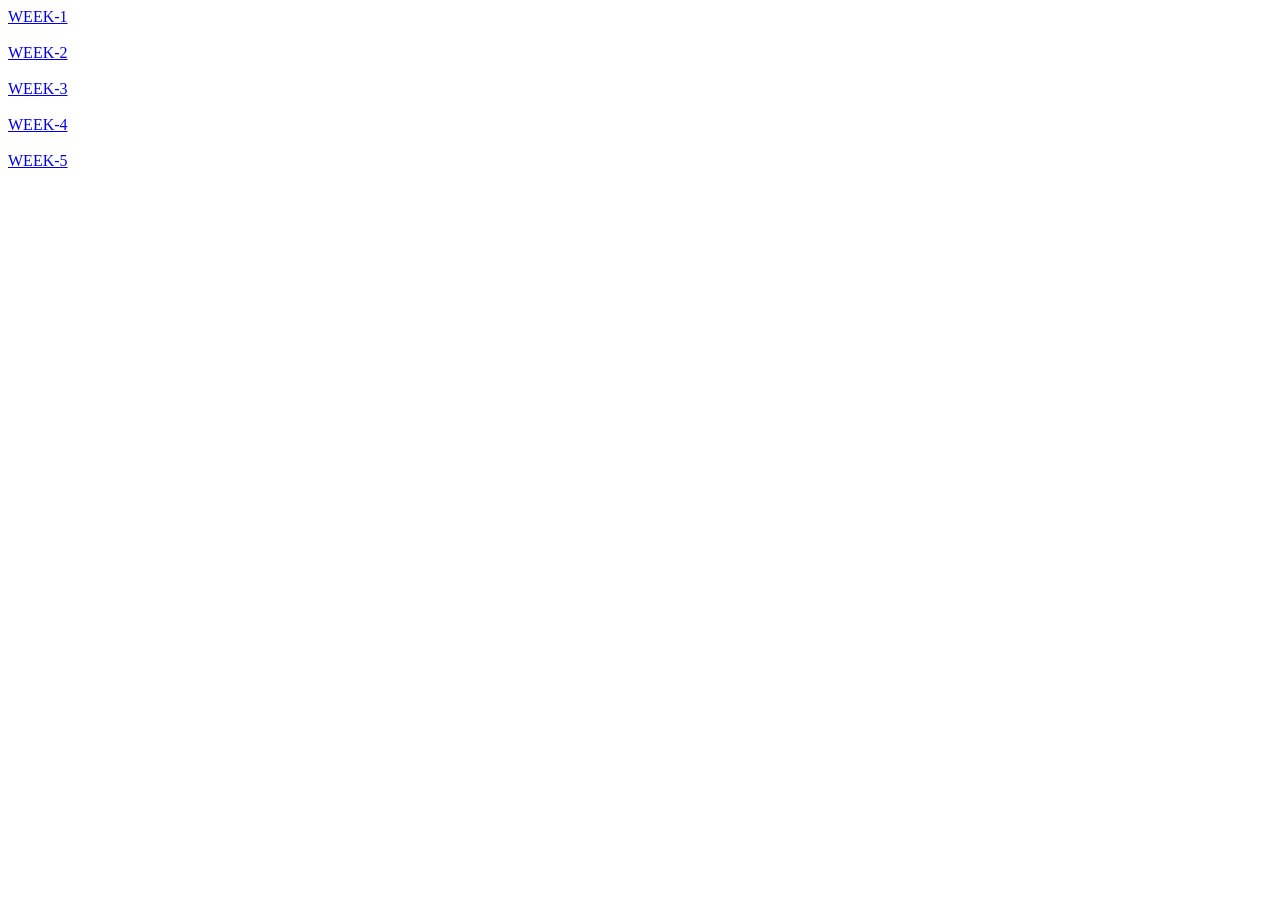
<file: index.html>
<!DOCTYPE html>
<html lang="en">
<head>
    <meta charset="UTF-8">
    <meta name="viewport" content="width=device-width, initial-scale=1.0">
    <title>FULL STACK LAB</title>
</head>
<body>
    <a href="https://keerthanasalapu.github.io/FS_LAB/fs_lab_01/">WEEK-1</a><br><br>
    <a href="https://keerthanasalapu.github.io/FS_LAB/fs_lab_02/">WEEK-2</a><br><br>
    <a href="https://keerthanasalapu.github.io/FS_LAB/fs_lab_03/">WEEK-3</a><br><br>
    <a href="https://keerthanasalapu.github.io/FS_LAB/fs_lab_04/">WEEK-4</a><br><br>
    <a href="https://keerthanasalapu.github.io/FS_LAB/fs_lab_05/">WEEK-5</a><br><br>
</body>
</html>
</file>
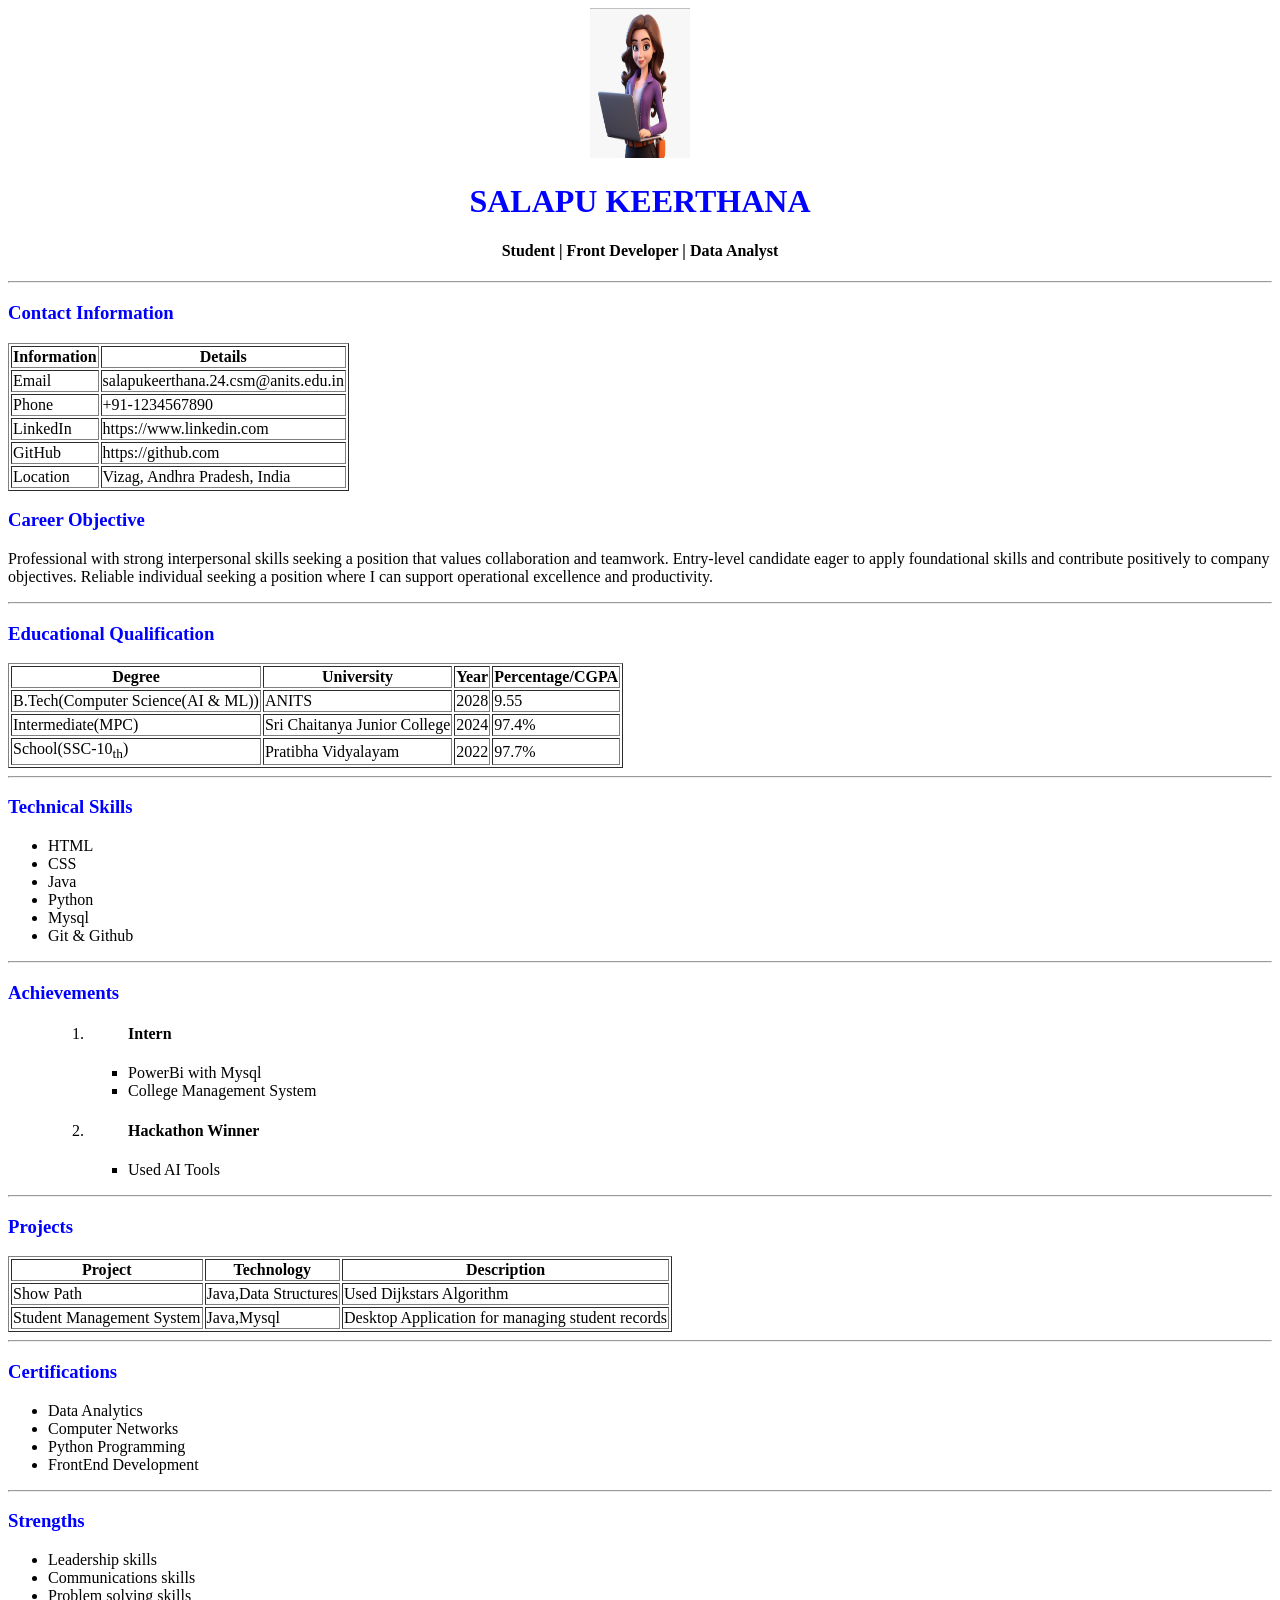
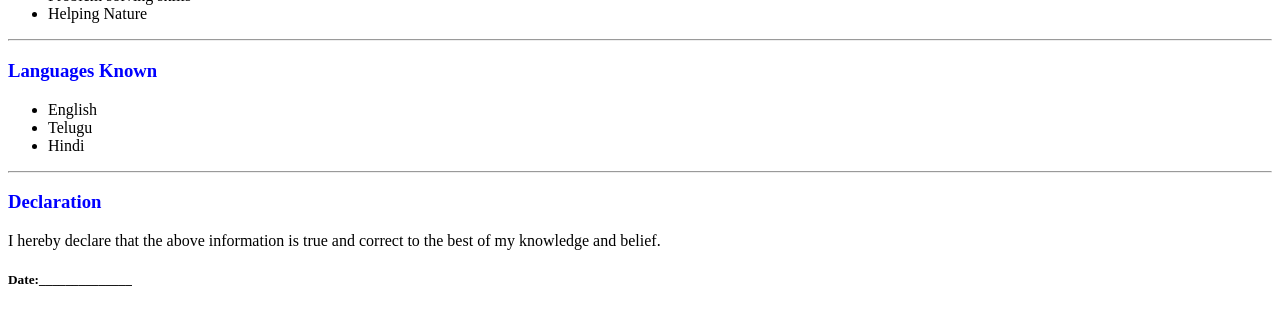
<file: fs_lab_01/index.html>
<!DOCTYPE html>
<html lang="en">
<head>
    <meta charset="UTF-8">
    <meta name="viewport" content="width=device-width, initial-scale=1.0">
    <title>My Resume</title>
</head>
<body>
    <div style="text-align: center;">
    <img src="img.png" height="150" width="100" alt="Profile Photo">
</div>
    <div align="center">

         <h1><font color="blue">SALAPU KEERTHANA</font></h1>
    </div>
    <div align="center">
        <h4> Student | Front Developer | Data Analyst</h4>
        <hr>
    </div>

    <div> 
     
          <h3><font color="blue">Contact Information</font></h3>
    </div>
    <div>
        <table border="1" >
            <thead> 
                <tr>
                    <th>Information</th>
                    <th>Details</th> 
                </tr>

            </thead>
            <tr>
                <td>Email</td>
                <td>salapukeerthana.24.csm@anits.edu.in </td>
            </tr>
            <tr>
                <td>Phone</td>
                <td> +91-1234567890</td>
            </tr>
            <tr>
                <td>LinkedIn</td>
                <td> https://www.linkedin.com </td>
            </tr>
            <tr>
                <td>GitHub</td>
                <td>https://github.com</td>
            </tr>
            <tr>
                <td>Location</td>
                <td>Vizag, Andhra Pradesh, India </td>
            </tr>
             
        </table>
    </div>

    <div> 
        <h3><font color="blue">Career Objective</font></h3>

        <p>
            Professional with strong interpersonal skills seeking a position that values collaboration and teamwork. Entry-level candidate eager to apply foundational skills and contribute positively to company objectives. Reliable individual seeking a position where I can support operational excellence and productivity.
        </p>
        <hr>
    </div>
    <div>
       <h3><font color="blue">Educational Qualification</font></h3>
    </div>
    <div>
        <table border=""1
            <thead>
                <tr>
                    <th>Degree</th>
                    <th>University</th>
                    <th>Year</th>
                    <th>Percentage/CGPA</th>
                </tr>
            </thead>
            <tr>
                <td>B.Tech(Computer Science(AI & ML))</td>
                <td>ANITS</td>
                <td>2028</td>
                <td>9.55</td>
            </tr>     
            <tr>
                <td>Intermediate(MPC)</td>
                <td>Sri Chaitanya Junior College</td>
                <td>2024</td>
                <td>97.4%</td>
            </tr>     
            <tr>
                <td>School(SSC-10<sub>th</sub>)</td>
                <td>Pratibha Vidyalayam</td>
                <td>2022</td>
                <td>97.7%</td>
            </tr>  
          
        </table>
        <hr>
    </div>
    <div>
        <h3><font color="blue">Technical Skills</font></h3>
        <ul>
            <li>HTML</li>
            <li>CSS</li>
            <li>Java</li>
            <li>Python</li>
            <li>Mysql</li>
            <li>Git & Github</li>
           
        </ul>
    </div>
    <hr>
    <div>
        <h3><font color="blue">Achievements</font>  </h3>
        <ul>
            <ol>
                <li><ul> <h4>Intern</h4>
                    <li>PowerBi with Mysql</li>
                    <li>College Management System</li>
                </ul></li>
                <li><ul> <h4>Hackathon Winner</h4>
                    <li>Used AI Tools</li>
                     
                </ul></li>
            </ol>
        </ul>
    </div>

    <hr>
    <div>
        <h3><font color="blue">Projects</font></h3>
        <table border="1">
            <thead> <tr>
                <th>Project</th>
                <th>Technology</th>
                <th>Description</th>
            </tr>
            </thead>
            <tr>
                <td>Show Path</td>
                <td>Java,Data Structures</td>
                <td>Used Dijkstars Algorithm</td>
            </tr>
             <tr>
               <td>Student Management System</td>
                <td>Java,Mysql</td>
                <td>Desktop Application for managing student records</td>
            </tr>
        </table>
    </div>
    <hr>
    <div>
         <h3><font color="blue">Certifications</font></h3>
         <ul>
            <li>Data Analytics</li>
            <li>Computer Networks</li>
            <li>Python Programming</li>
            <li>FrontEnd Development</li>
         </ul>
    </div>
<hr>
    <div>
         <h3><font color="blue">Strengths</font></h3>
         <ul>
            <li>Leadership skills</li>
            <li>Communications skills</li>
            <li>Problem solving skills</li>
            <li>Helping Nature</li>
         </ul>
    </div>
    <hr>
    <div>
         <h3><font color="blue">Languages Known</font></h3>
         <ul>
            <li>English</li>
            <li>Telugu</li>
            <li>Hindi</li> 
         </ul>
    </div>
    <hr>
    <div>

        <h3><font color="blue">Declaration</font></h3>
        
        <p>
            I hereby declare that the above information is true and correct to the best of my knowledge and belief.
        </p>
    </div>
    <div>

        <h5> Date:______________</h5>
    </div>

</body>
</html>
</file>
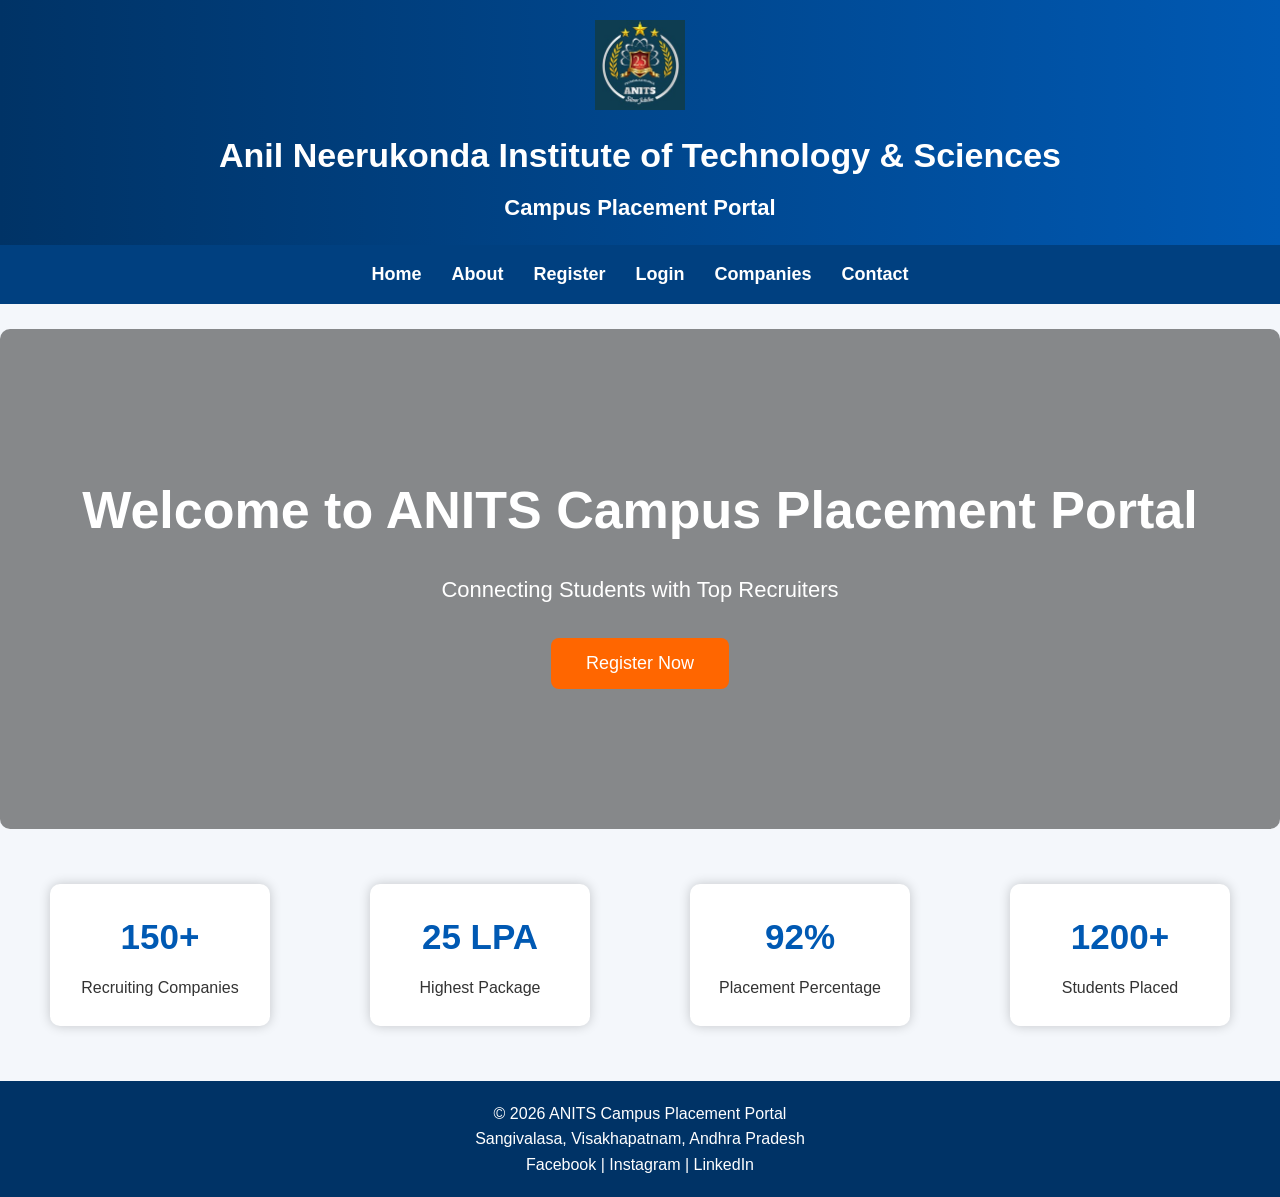
<file: fs_lab_02/index.html>
<!DOCTYPE html>
<html lang="en">

<head>
    <meta charset="UTF-8">
    <meta name="viewport" content="width=device-width, initial-scale=1.0">
    <title>ANITS Campus Placement Portal</title>
    <link rel="stylesheet" href="css/style.css">
</head>

<body>

    <!-- Header -->

    <header>

        <img src="images/anitslogo.jpg" alt="ANITS Logo" width="100">

        <h1>Anil Neerukonda Institute of Technology & Sciences</h1>

        <h2>Campus Placement Portal</h2>

    </header>

    <!-- Navigation -->

    <nav>

        <ul>

            <li><a href="index.html">Home</a></li>

            <li><a href="about.html">About</a></li>

            <li><a href="register.html">Register</a></li>

            <li><a href="login.html">Login</a></li>

            <li><a href="companies.html">Companies</a></li>

            <li><a href="contact.html">Contact</a></li>

        </ul>

    </nav>

    <!-- Hero Section -->

    <section class="hero">

    <video autoplay muted loop playsinline class="hero-video">

        <source src="video/campus.mp4" type="video/mp4">

        Your browser does not support the video tag.

    </video>

    <div class="hero-content">

        <h1>Welcome to ANITS Campus Placement Portal</h1>

        <p>
            Connecting Students with Top Recruiters
        </p>

        <a href="register.html">

            <button>Register Now</button>

        </a>

    </div>

</section>

        <!-- Placement Highlights -->

        <section class="highlights">

            <article>

                <h2>150+</h2>

                <p>Recruiting Companies</p>

            </article>

            <article>

                <h2>25 LPA</h2>

                <p>Highest Package</p>

            </article>

            <article>

                <h2>92%</h2>

                <p>Placement Percentage</p>

            </article>

            <article>

                <h2>1200+</h2>

                <p>Students Placed</p>

            </article>

        </section>

    </main>

    <!-- Footer -->

    <footer>

        <p>© 2026 ANITS Campus Placement Portal</p>

        <p>Sangivalasa, Visakhapatnam, Andhra Pradesh</p>

        <p>

            <a href="#">Facebook</a> |
            <a href="#">Instagram</a> |
            <a href="#">LinkedIn</a>

        </p>

    </footer>

</body>

</html>
</file>
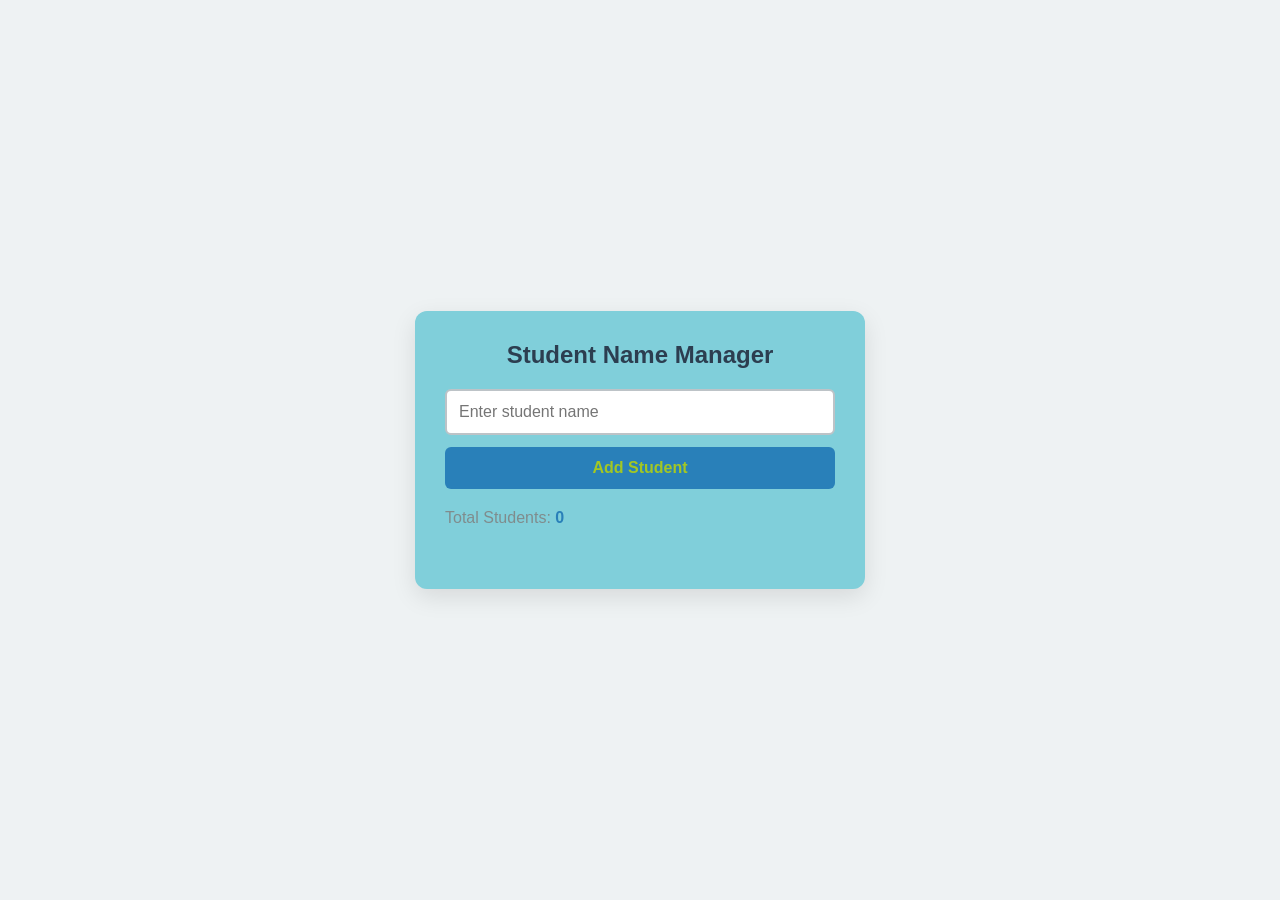
<file: fs_lab_03/index.html>
<!DOCTYPE html>
<html>
<head>
<meta charset="UTF-8">
<title>Student Name Manager</title>
<link rel="stylesheet" href="style.css">
</head>
<body>
<div class="container">
<h1>Student Name Manager</h1>

<input type="text" id="studentName" placeholder="Enter student name">
<button onclick="addStudent()">Add Student</button>

<h3>Total Students: <span id="count">0</span></h3>

<ul id="studentList"></ul>
</div>

<script src="script.js"></script>
</body>
</html>
</file>
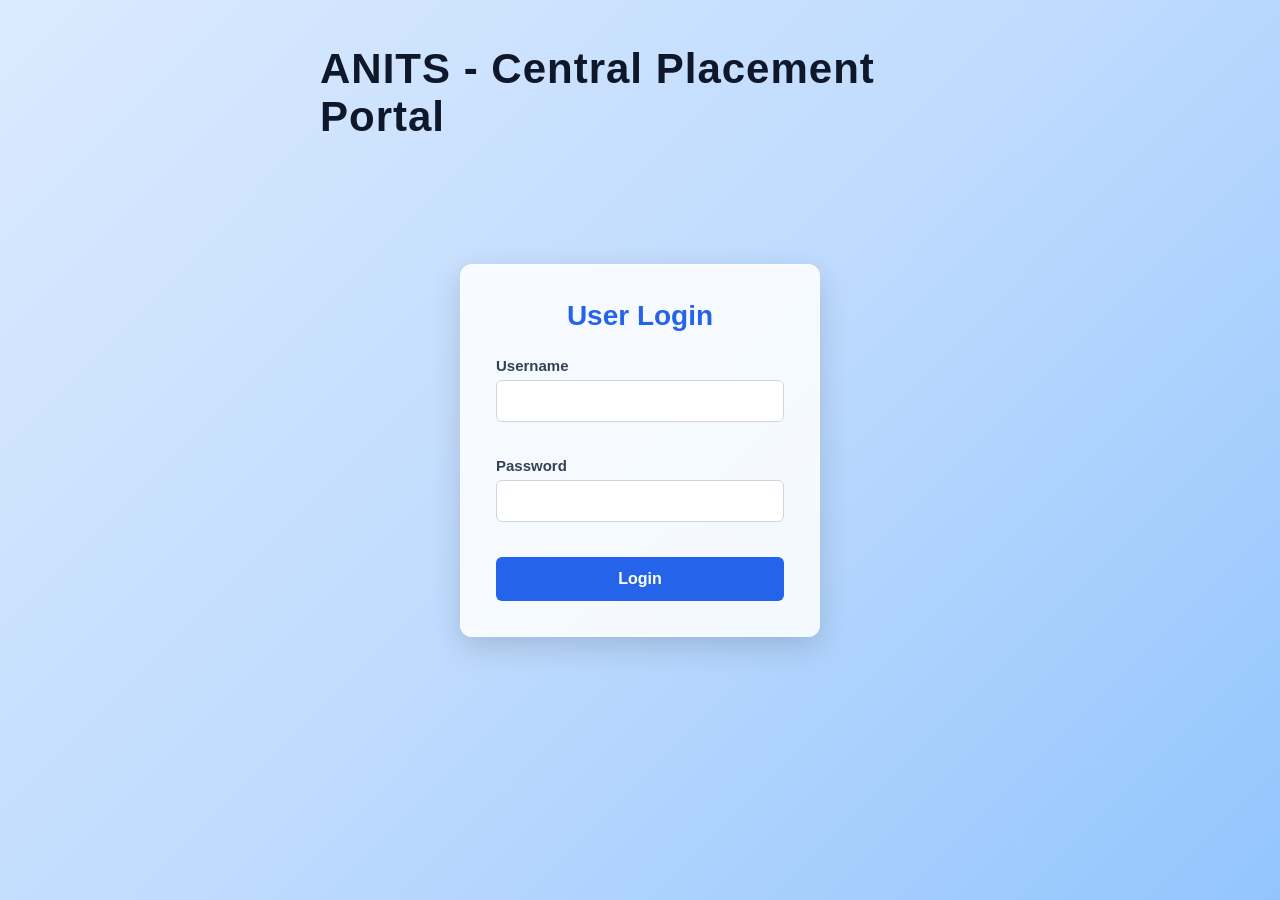
<file: fs_lab_04/index.html>
<!DOCTYPE html>
<html lang="en">
<head>
    <meta charset="UTF-8">
    <meta name="viewport" content="width=device-width, initial-scale=1.0">
    <title>Document</title>
    <link rel="stylesheet" href="style.css" class="css">
 </head>
<body>
    <!-- <h1>ANITS - Central Placement Portal</h1>

<div class="loginbox">
    <h2>User Login</h2>

    Username <br>
    <input type="text" id="username"><br><br>

    Password <br>
    <input type="password" id="password"><br><br>

    <button onclick="LoginValidate()">Login</button> -->


    <body>

<h1>ANITS - Central Placement Portal</h1>

<div class="loginbox">
    <h2>User Login</h2>

    Username <br>
    <input type="text" id="username"><br><br>

    Password <br>
    <input type="password" id="password"><br><br>

    <button onclick="LoginValidate()">Login</button>
</div>

<script src="script.js"></script>

</body>
</div>

<script src="script.js"></script>
</body>
</html>
</file>
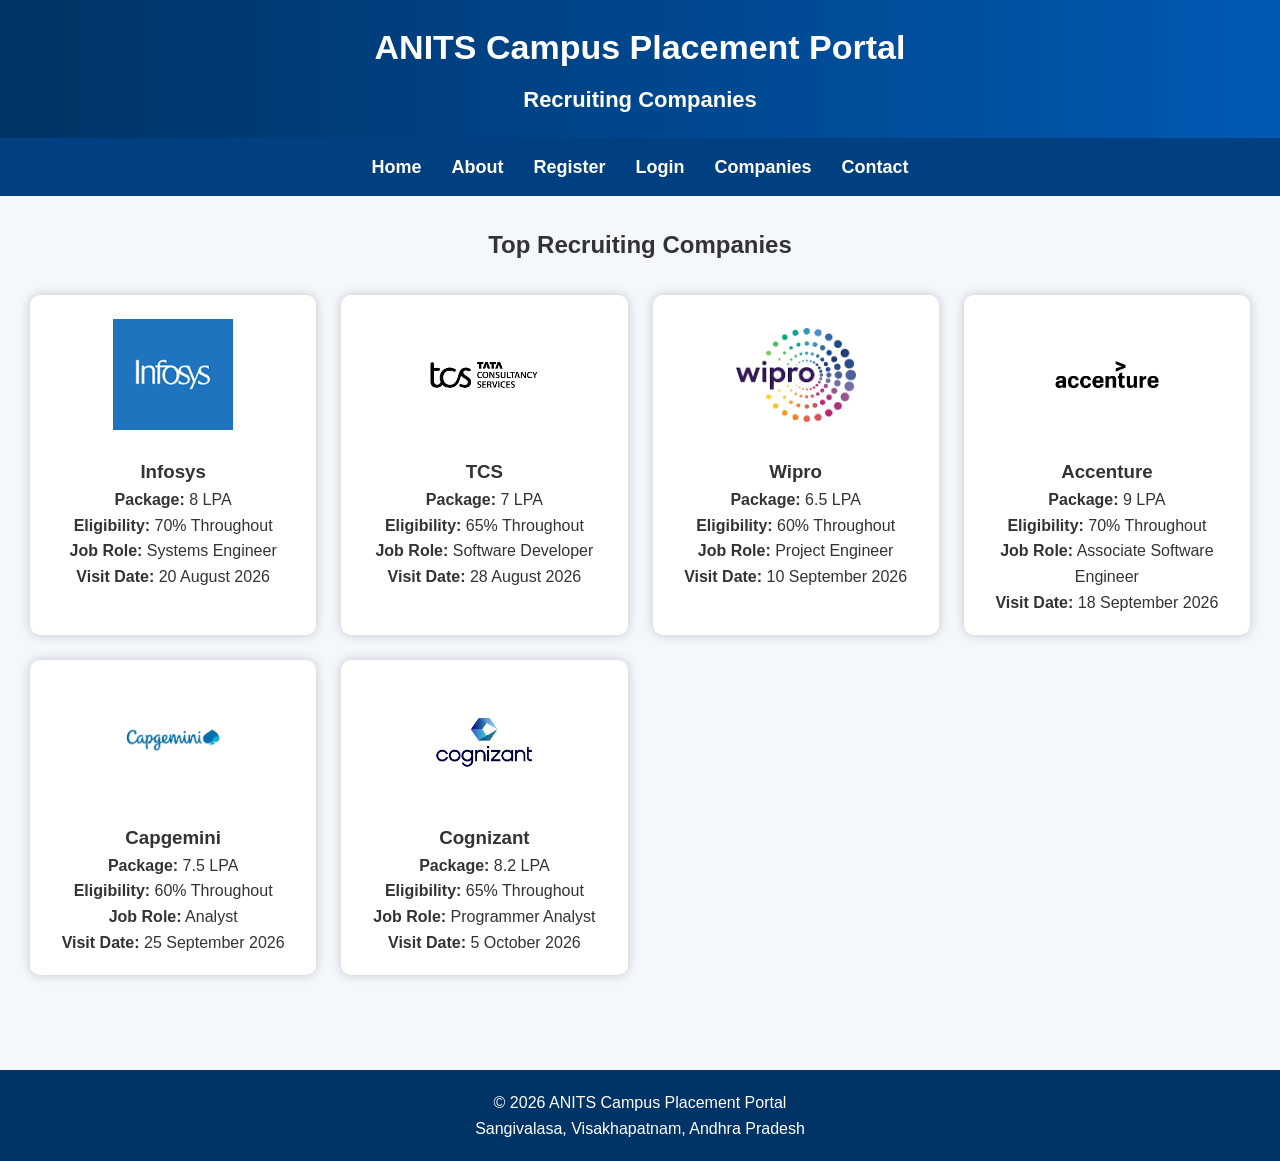
<file: fs_lab_02/companies.html>
<!DOCTYPE html>
<html lang="en">

<head>
    <meta charset="UTF-8">
    <meta name="viewport" content="width=device-width, initial-scale=1.0">
    <title>Recruiting Companies</title>
    <link rel="stylesheet" href="css/style.css">
</head>

<body>

    <!-- Header -->

    <header>

        <h1>ANITS Campus Placement Portal</h1>

        <h2>Recruiting Companies</h2>

    </header>

    <!-- Navigation -->

    <nav>

        <ul>

            <li><a href="index.html">Home</a></li>

            <li><a href="about.html">About</a></li>

            <li><a href="register.html">Register</a></li>

            <li><a href="login.html">Login</a></li>

            <li><a href="companies.html">Companies</a></li>

            <li><a href="contact.html">Contact</a></li>

        </ul>

    </nav>

    <main>

        <h2 align="center">Top Recruiting Companies</h2>

        <section class="company-container">

            <!-- Company 1 -->

            <article class="company-card">

                <img src="images/infosys.png" alt="Infosys Logo" width="120">

                <h3>Infosys</h3>

                <p><strong>Package:</strong> 8 LPA</p>

                <p><strong>Eligibility:</strong> 70% Throughout</p>

                <p><strong>Job Role:</strong> Systems Engineer</p>

                <p><strong>Visit Date:</strong> 20 August 2026</p>

            </article>

            <!-- Company 2 -->

            <article class="company-card">

                <img src="images/tcs.png" alt="TCS Logo" width="120">

                <h3>TCS</h3>

                <p><strong>Package:</strong> 7 LPA</p>

                <p><strong>Eligibility:</strong> 65% Throughout</p>

                <p><strong>Job Role:</strong> Software Developer</p>

                <p><strong>Visit Date:</strong> 28 August 2026</p>

            </article>

            <!-- Company 3 -->

            <article class="company-card">

                <img src="images/wipro.png" alt="Wipro Logo" width="120">

                <h3>Wipro</h3>

                <p><strong>Package:</strong> 6.5 LPA</p>

                <p><strong>Eligibility:</strong> 60% Throughout</p>

                <p><strong>Job Role:</strong> Project Engineer</p>

                <p><strong>Visit Date:</strong> 10 September 2026</p>

            </article>

            <!-- Company 4 -->

            <article class="company-card">

                <img src="images/accenture.png" alt="Accenture Logo" width="120">

                <h3>Accenture</h3>

                <p><strong>Package:</strong> 9 LPA</p>

                <p><strong>Eligibility:</strong> 70% Throughout</p>

                <p><strong>Job Role:</strong> Associate Software Engineer</p>

                <p><strong>Visit Date:</strong> 18 September 2026</p>

            </article>

            <!-- Company 5 -->

            <article class="company-card">

                <img src="images/capgemini.png" alt="Capgemini Logo" width="120">

                <h3>Capgemini</h3>

                <p><strong>Package:</strong> 7.5 LPA</p>

                <p><strong>Eligibility:</strong> 60% Throughout</p>

                <p><strong>Job Role:</strong> Analyst</p>

                <p><strong>Visit Date:</strong> 25 September 2026</p>

            </article>

            <!-- Company 6 -->

            <article class="company-card">

                <img src="images/coginzant.png" alt="Cognizant Logo" width="120">

                <h3>Cognizant</h3>

                <p><strong>Package:</strong> 8.2 LPA</p>

                <p><strong>Eligibility:</strong> 65% Throughout</p>

                <p><strong>Job Role:</strong> Programmer Analyst</p>

                <p><strong>Visit Date:</strong> 5 October 2026</p>

            </article>

        </section>

    </main>

    <footer>

        <p>&copy; 2026 ANITS Campus Placement Portal</p>

        <p>Sangivalasa, Visakhapatnam, Andhra Pradesh</p>

    </footer>

</body>

</html>
</file>
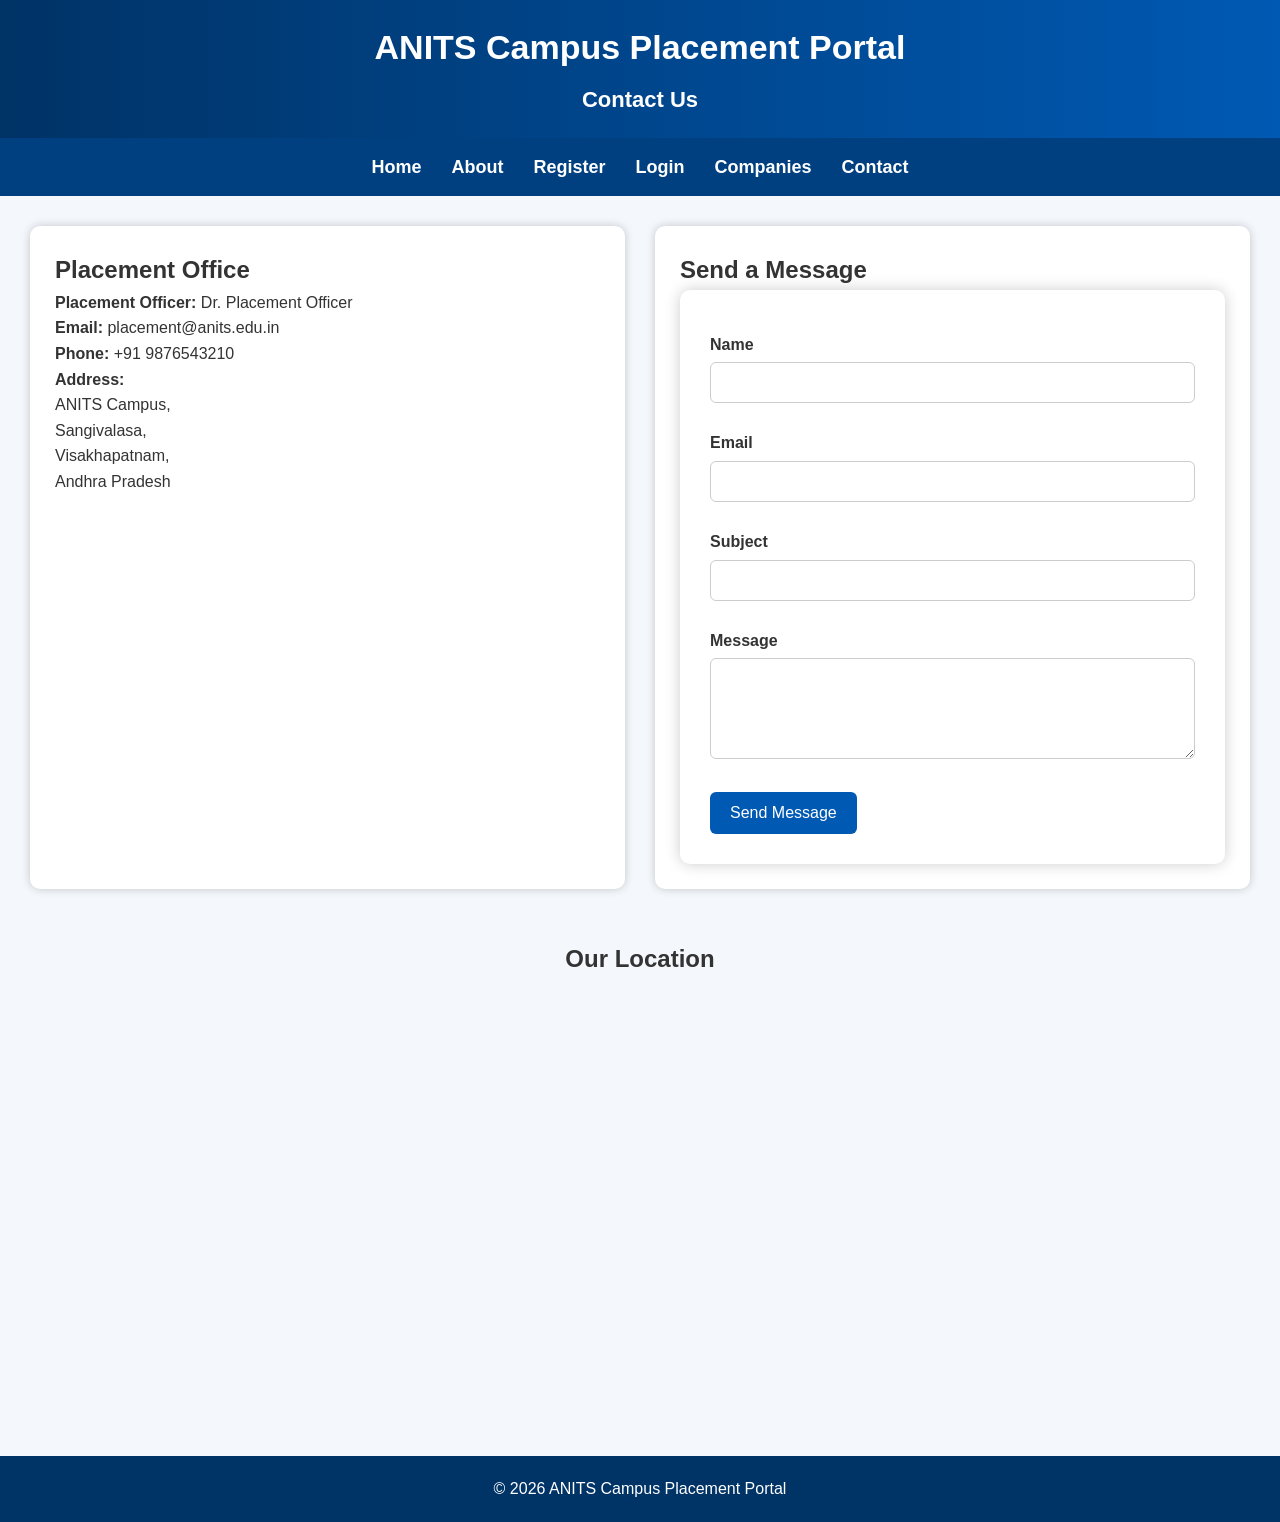
<file: fs_lab_02/contact.html>
<!DOCTYPE html>
<html lang="en">

<head>
    <meta charset="UTF-8">
    <meta name="viewport" content="width=device-width, initial-scale=1.0">
    <title>Contact Us</title>
    <link rel="stylesheet" href="css/style.css">
</head>

<body>

<header>

    <h1>ANITS Campus Placement Portal</h1>

    <h2>Contact Us</h2>

</header>

<nav>

<ul>

<li><a href="index.html">Home</a></li>
<li><a href="about.html">About</a></li>
<li><a href="register.html">Register</a></li>
<li><a href="login.html">Login</a></li>
<li><a href="companies.html">Companies</a></li>
<li><a href="contact.html">Contact</a></li>

</ul>

</nav>

<main>

<div class="contact-container">

<div class="contact-info">

<h2>Placement Office</h2>

<p><strong>Placement Officer:</strong> Dr. Placement Officer</p>

<p><strong>Email:</strong> placement@anits.edu.in</p>

<p><strong>Phone:</strong> +91 9876543210</p>

<p><strong>Address:</strong><br>
ANITS Campus,<br>
Sangivalasa,<br>
Visakhapatnam,<br>
Andhra Pradesh
</p>

</div>

<div class="contact-form">

<h2>Send a Message</h2>

<form>

<label>Name</label>
<input type="text" required>

<label>Email</label>
<input type="email" required>

<label>Subject</label>
<input type="text" required>

<label>Message</label>
<textarea rows="5" required></textarea>

<button type="submit">Send Message</button>

</form>

</div>

</div>

<br><br>

<h2 align="center">Our Location</h2>

<iframe
src="https://www.google.com/maps?q=ANITS+Visakhapatnam&output=embed"
width="100%"
height="400"
style="border:0;"
allowfullscreen=""
loading="lazy">
</iframe>

</main>

<footer>

<p>&copy; 2026 ANITS Campus Placement Portal</p>

</footer>

</body>

</html>
</file>
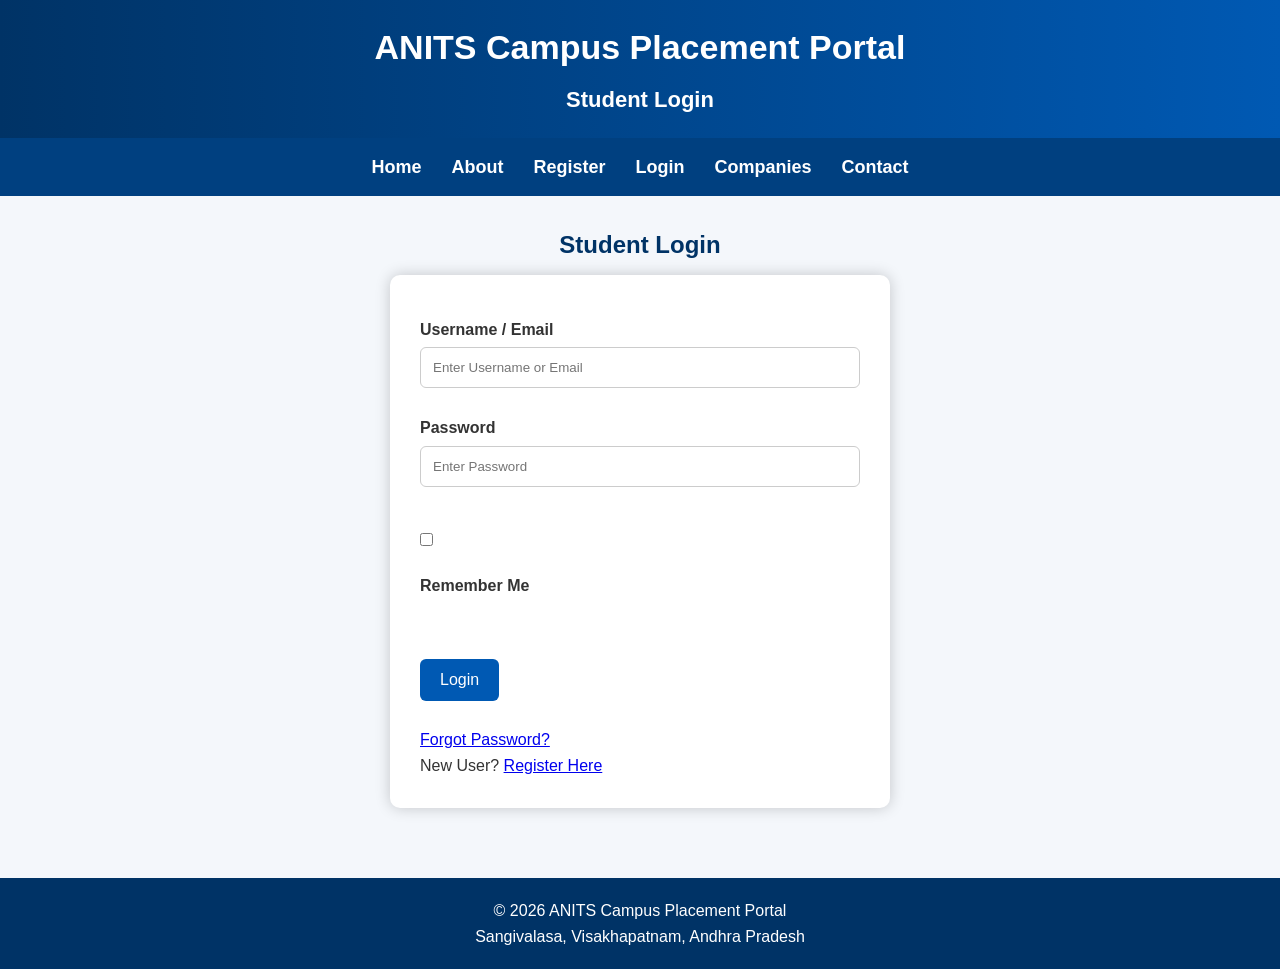
<file: fs_lab_02/login.html>
<!DOCTYPE html>
<html lang="en">

<head>
    <meta charset="UTF-8">
    <meta name="viewport" content="width=device-width, initial-scale=1.0">
    <title>Student Login</title>
    <link rel="stylesheet" href="css/style.css">
</head>

<body>

    <header>

        <h1>ANITS Campus Placement Portal</h1>

        <h2>Student Login</h2>

    </header>

    <nav>

        <ul>

            <li><a href="index.html">Home</a></li>

            <li><a href="about.html">About</a></li>

            <li><a href="register.html">Register</a></li>

            <li><a href="login.html">Login</a></li>

            <li><a href="companies.html">Companies</a></li>

            <li><a href="contact.html">Contact</a></li>

        </ul>

    </nav>

    <main>

        <section class="login-container">

            <h2 align="center">Student Login</h2>

            <form action="index.html">

                <label>Username / Email</label>

                <input
                    type="text"
                    name="username"
                    placeholder="Enter Username or Email"
                    required>

                <label>Password</label>

                <input
                    type="password"
                    name="password"
                    placeholder="Enter Password"
                    minlength="6"
                    required>

                <br><br>

                <input type="checkbox" id="remember">

                <label for="remember">Remember Me</label>

                <br><br>

                <button type="submit">Login</button>

                <br><br>

                <p>

                    <a href="#">Forgot Password?</a>

                </p>

                <p>

                    New User?

                    <a href="register.html">

                        Register Here

                    </a>

                </p>

            </form>

        </section>

    </main>

    <footer>

        <p>&copy; 2026 ANITS Campus Placement Portal</p>

        <p>Sangivalasa, Visakhapatnam, Andhra Pradesh</p>

    </footer>

</body>

</html>
</file>
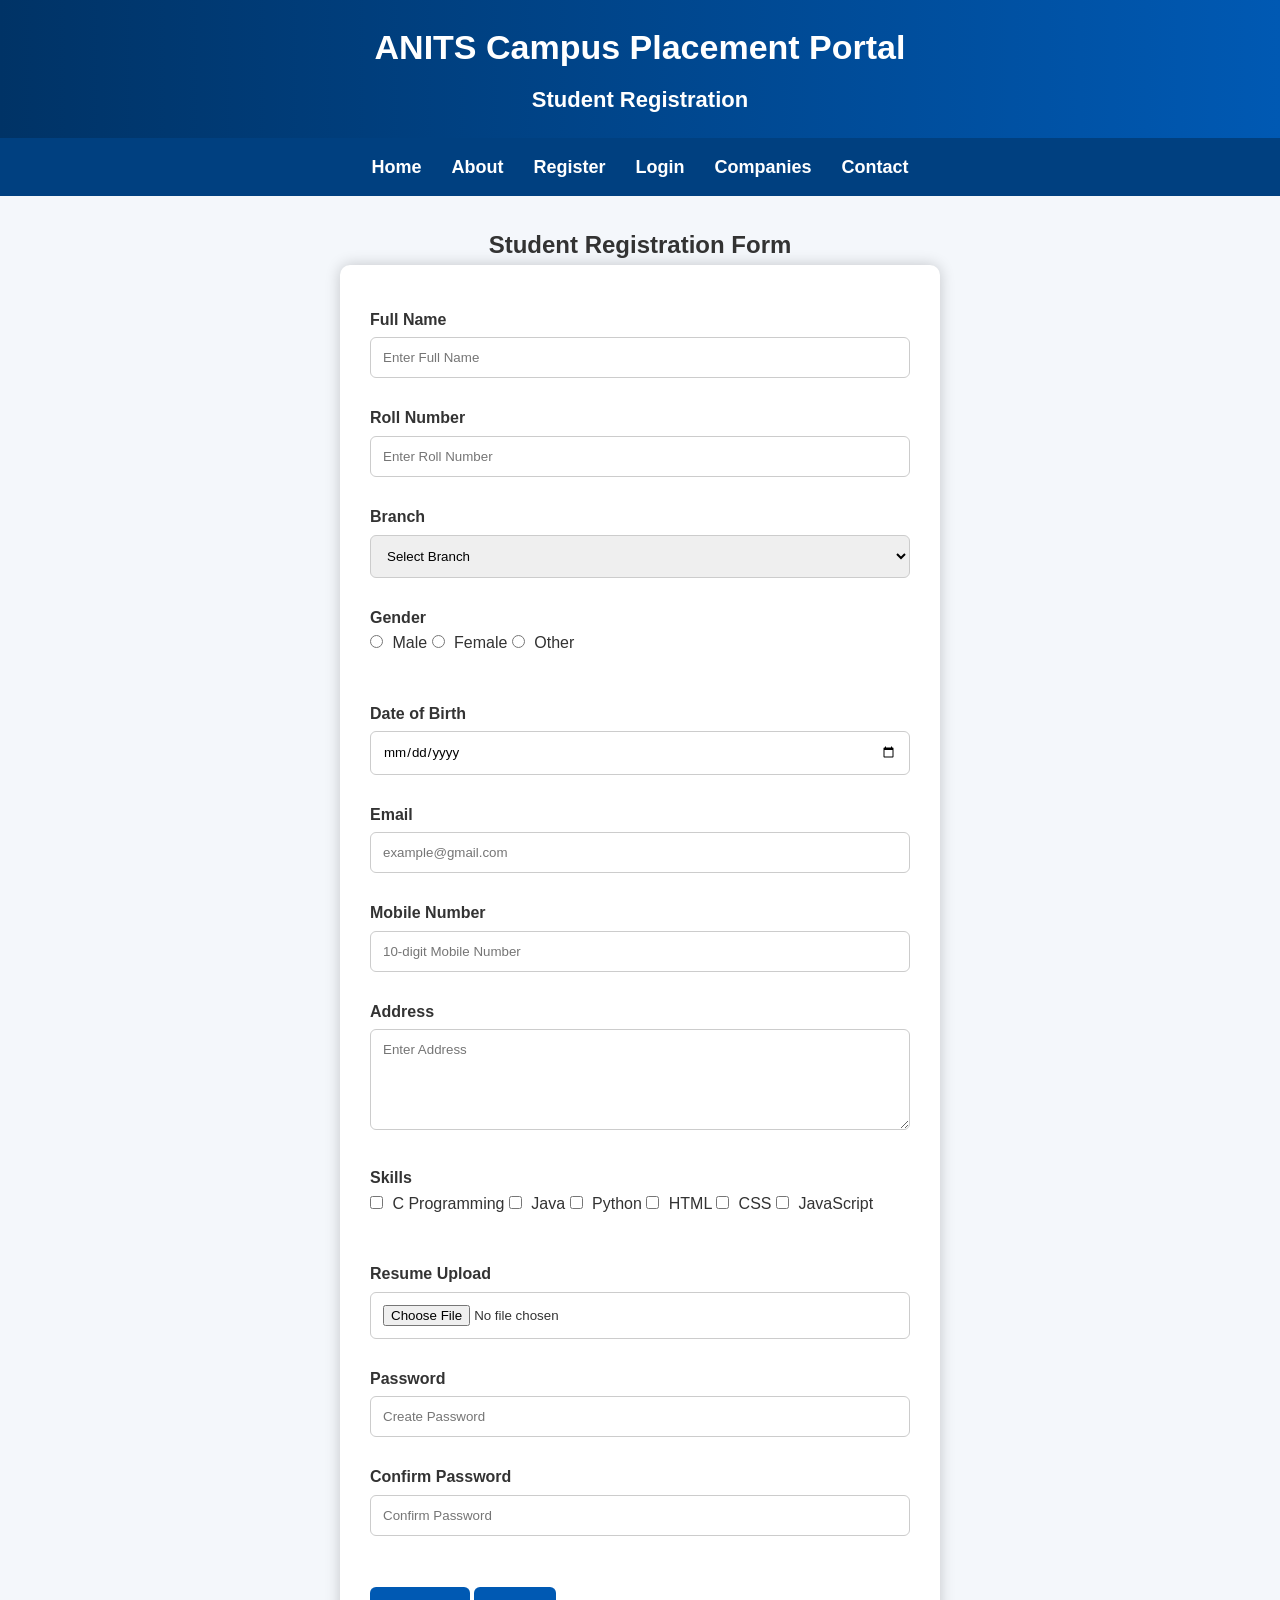
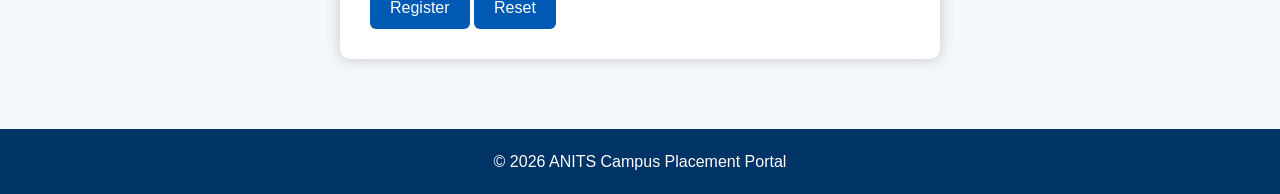
<file: fs_lab_02/register.html>
<!DOCTYPE html>
<html lang="en">

<head>
    <meta charset="UTF-8">
    <meta name="viewport" content="width=device-width, initial-scale=1.0">
    <title>Student Registration</title>
    <link rel="stylesheet" href="css/style.css">
</head>

<body>

    <header>
        <h1>ANITS Campus Placement Portal</h1>
        <h2>Student Registration</h2>
    </header>

    <nav>
        <ul>
            <li><a href="index.html">Home</a></li>
            <li><a href="about.html">About</a></li>
            <li><a href="register.html">Register</a></li>
            <li><a href="login.html">Login</a></li>
            <li><a href="companies.html">Companies</a></li>
            <li><a href="contact.html">Contact</a></li>
        </ul>
    </nav>

    <main>

        <h2 align="center">Student Registration Form</h2>

        <form action="success.html">

            <label>Full Name</label>
            <input type="text" name="fullname"
                placeholder="Enter Full Name"
                required
                minlength="3"
                maxlength="50">

            <label>Roll Number</label>
            <input type="text"
                name="roll"
                placeholder="Enter Roll Number"
                required>

            <label>Branch</label>

            <select required>

                <option value="">Select Branch</option>

                <option>CSE</option>

                <option>AI & ML</option>

                <option>Data Science</option>

                <option>ECE</option>

                <option>EEE</option>

                <option>Mechanical</option>

                <option>Civil</option>

            </select>

            <label>Gender</label>

            <input type="radio" name="gender" required> Male

            <input type="radio" name="gender"> Female

            <input type="radio" name="gender"> Other

            <br><br>

            <label>Date of Birth</label>

            <input type="date" required>

            <label>Email</label>

            <input type="email"
                placeholder="example@gmail.com"
                required>

            <label>Mobile Number</label>

            <input type="tel"
                placeholder="10-digit Mobile Number"
                pattern="[0-9]{10}"
                required>

            <label>Address</label>

            <textarea rows="5"
                placeholder="Enter Address"
                required></textarea>

            <label>Skills</label>

            <input type="checkbox"> C Programming

            <input type="checkbox"> Java

            <input type="checkbox"> Python

            <input type="checkbox"> HTML

            <input type="checkbox"> CSS

            <input type="checkbox"> JavaScript

            <br><br>

            <label>Resume Upload</label>

            <input type="file">

            <label>Password</label>

            <input type="password"
                placeholder="Create Password"
                minlength="6"
                required>

            <label>Confirm Password</label>

            <input type="password"
                placeholder="Confirm Password"
                minlength="6"
                required>

            <br><br>

            <button type="submit">Register</button>

            <button type="reset">Reset</button>

        </form>

    </main>

    <footer>

        <p>&copy; 2026 ANITS Campus Placement Portal</p>

    </footer>

</body>

</html>
</file>
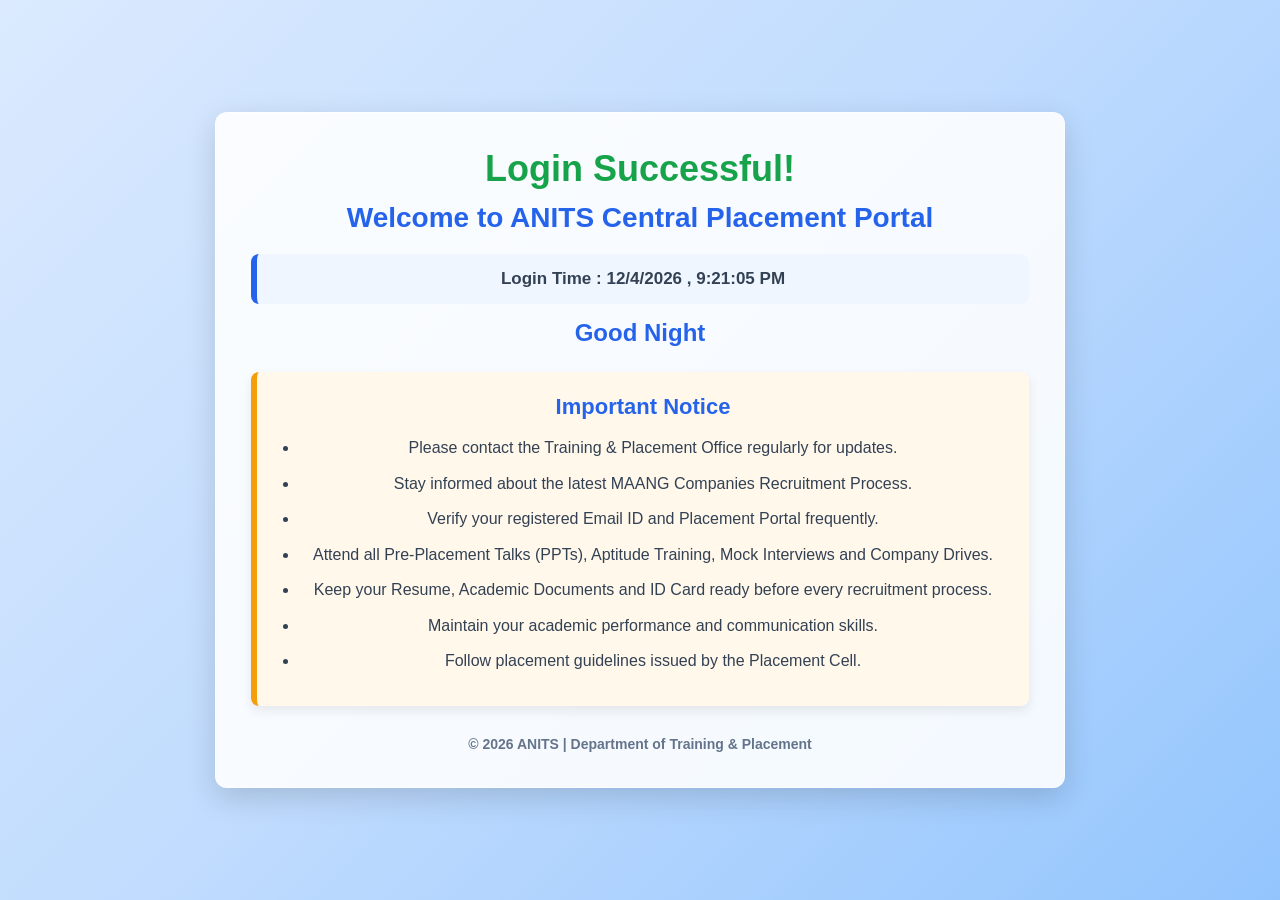
<file: fs_lab_04/success.html>
<!DOCTYPE html>
<html lang="en">
<head>
    <meta charset="UTF-8">
    <meta name="viewport" content="width=device-width, initial-scale=1.0">
    <title>Document</title>
    <style>
        /* *{
    margin:0;
    padding:0;
    box-sizing:border-box;
    font-family:"Segoe UI",Tahoma,Geneva,Verdana,sans-serif;
}

body{
    height:100vh;
    display:flex;
    justify-content:center;
    align-items:center;
    background:linear-gradient(135deg,#dbeafe,#bfdbfe,#93c5fd);
}

/* Main Container */
.container{
    text-align:center;
}

/* Heading */
.container h1{
    color:#0f172a;
    font-size:42px;
    margin-bottom:35px;
    font-weight:700;
}

/* Success Card */
.success-box{
    width:420px;
    background:white;
    padding:35px;
    border-radius:15px;
    box-shadow:0 10px 30px rgba(0,0,0,0.15);
}

/* Success Title */
.success-box h2{
    color:#16a34a;
    margin-bottom:30px;
    font-size:30px;
}

/* Date & Time Cards */
.info{
    background:#eff6ff;
    border-left:6px solid #2563eb;
    padding:15px;
    border-radius:8px;
    margin-bottom:18px;
}

.info h3{
    color:#2563eb;
    margin-bottom:8px;
    font-size:18px;
}

.info p{
    color:#334155;
    font-size:20px;
    font-weight:600;
}

/* Responsive */
@media(max-width:500px){

    .success-box{
        width:90%;
    }

    .container h1{
        font-size:30px;
    }
}
    </style>
</head>
<body>
    <!DOCTYPE html>
<html>
<head>
    <title>Success</title>
</head>
<body>
    <!DOCTYPE html>
<html lang="en">
<head>
<meta charset="UTF-8">
<meta name="viewport" content="width=device-width, initial-scale=1.0">
<title>Placement Portal</title>

<style>
/* 
*{
    margin:0;
    padding:0;
    box-sizing:border-box;
    font-family:Segoe UI,Tahoma,Geneva,Verdana,sans-serif;
}

body{

    background:
    linear-gradient(rgba(15,40,70,.75),rgba(15,40,70,.75)),
    url("https://images.unsplash.com/photo-1497366754035-f200968a6e72?w=1600");

    background-size:cover;
    background-position:center;
    min-height:100vh;

    display:flex;
    justify-content:center;
    align-items:center;
}

.container{

    width:75%;
    max-width:900px;

    background:rgba(255,255,255,.18);
    backdrop-filter:blur(8px);

    border-radius:15px;

    padding:35px;

    border:1px solid rgba(255,255,255,.3);

    box-shadow:0 15px 40px rgba(0,0,0,.35);
}

h1{

    color:#1d7a27;
    margin-bottom:12px;
    font-size:34px;

}

h2{

    color:#12467d;
    margin-bottom:20px;
}

.info{

    margin-top:10px;
    font-size:18px;
    color:#143f75;
    font-weight:bold;
}

#greeting{

    margin-top:18px;
    color:#0056b3;
    font-size:25px;
    font-weight:bold;

}

.notice{

    margin-top:35px;

    background:#fff8ef;

    border-left:8px solid orange;

    border-radius:8px;

    padding:25px;
}

.notice h3{

    color:#0d47a1;
    margin-bottom:15px;

}

.notice ul{

    padding-left:20px;

}

.notice li{

    margin:10px 0;
    color:#334;
    font-size:17px;

}

footer{

    margin-top:30px;
    text-align:center;
    color:white;
    font-size:14px;

}

@media(max-width:768px){

.container{

width:92%;
padding:20px;

}

h1{

font-size:28px;

}

h2{

font-size:22px;

}

.notice li{

font-size:15px;

}

} */ 
*{
    margin:0;
    padding:0;
    box-sizing:border-box;
    font-family:"Segoe UI",Tahoma,Geneva,Verdana,sans-serif;
}

body{
    min-height:100vh;
    display:flex;
    justify-content:center;
    align-items:center;

    background:linear-gradient(135deg,#dbeafe,#bfdbfe,#93c5fd);
}

/* Main Content Box */

.container{

    width:850px;
    padding:35px;

    background:rgba(255,255,255,0.88);

    border-radius:12px;

    border:1px solid rgba(255,255,255,.6);

    box-shadow:0 10px 30px rgba(0,0,0,.15);

}

/* Success Heading */

.container h1{

    color:#16a34a;

    font-size:36px;

    margin-bottom:12px;

}

/* Welcome */

.container h2{

    color:#2563eb;

    font-size:28px;

    margin-bottom:20px;

}

/* Login Time */

.info{

    font-size:17px;

    color:#334155;

    font-weight:600;

    margin-bottom:15px;

}

/* Greeting */

#greeting{

    color:#2563eb;

    font-size:24px;

    font-weight:bold;

    margin-bottom:25px;

}

/* Notice Box */

.notice{

    background:#fff8eb;

    border-left:6px solid #f59e0b;

    border-radius:8px;

    padding:22px;

    box-shadow:0 5px 12px rgba(0,0,0,.08);

}

.notice h3{

    color:#2563eb;

    margin-bottom:15px;

    font-size:22px;

}

.notice ul{

    padding-left:20px;

}

.notice li{

    color:#334155;

    margin:10px 0;

    font-size:16px;

    line-height:1.6;

}

/* Footer */

footer{

    margin-top:30px;

    text-align:center;

    color:#64748b;

    font-size:14px;

    font-weight:600;

}

/* Responsive */

@media(max-width:900px){

.container{

    width:92%;
    padding:25px;

}

.container h1{

    font-size:30px;

}

.container h2{

    font-size:24px;

}

.notice li{

    font-size:15px;

}

}
</style>

</head>

<body>

<div>

<div class="container">

<h1>Login Successful!</h1>

<h2>Welcome to ANITS Central Placement Portal</h2>

<div class="info">
Login Time :
<span id="datetime"></span>
</div>

<div id="greeting"></div>

<div class="notice">

<h3>Important Notice</h3>

<ul>

<li>Please contact the Training & Placement Office regularly for updates.</li>

<li>Stay informed about the latest MAANG Companies Recruitment Process.</li>

<li>Verify your registered Email ID and Placement Portal frequently.</li>

<li>Attend all Pre-Placement Talks (PPTs), Aptitude Training, Mock Interviews and Company Drives.</li>

<li>Keep your Resume, Academic Documents and ID Card ready before every recruitment process.</li>

<li>Maintain your academic performance and communication skills.</li>

<li>Follow placement guidelines issued by the Placement Cell.</li>

</ul>

</div>

<footer>

© 2026 ANITS | Department of Training & Placement

</footer>

</div>

</div>

<script>

function updateDateTime(){

let now=new Date();

document.getElementById("datetime").innerHTML=
now.toLocaleDateString()+" , "+
now.toLocaleTimeString();

let hr=now.getHours();

let msg="";

if(hr<12)
msg="Good Morning";

else if(hr<17)
msg="Good Afternoon";

else if(hr<20)
msg="Good Evening";

else
msg="Good Night";

document.getElementById("greeting").innerHTML=msg;

}

updateDateTime();

setInterval(updateDateTime,1000);

</script>

</body>
</html>

<!-- <h1>Welcome to ANITS Placement Portal</h1>

<h2>Login Successful</h2>

<p>Date :</p>
<p id="date"></p> -->

<!-- <p>Time :</p>
<p id="time"></p>

<script>

function showDateTime(){

    let today = new Date();

    document.getElementById("date").innerHTML =
        today.toDateString();

    document.getElementById("time").innerHTML =
        today.toLocaleTimeString();

}

showDateTime();

setInterval(showDateTime,1000); -->

<!-- </script> -->

</body>
</html>
</body>
</html>
</file>
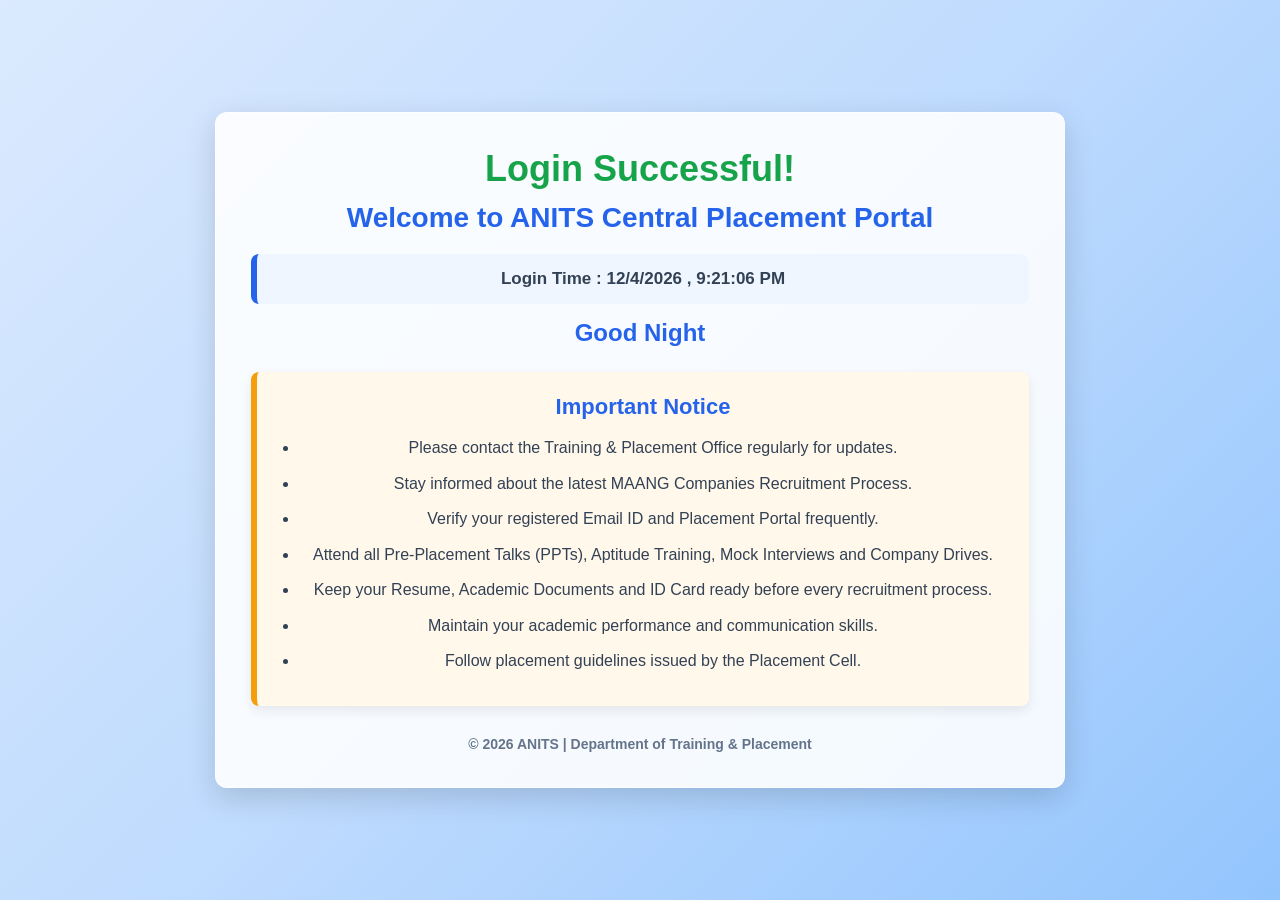
<file: fs_lab_05/success.html>
<!DOCTYPE html>
<html lang="en">
<head>
    <meta charset="UTF-8">
    <meta name="viewport" content="width=device-width, initial-scale=1.0">
    <title>Document</title>
    <style>
        /* *{
    margin:0;
    padding:0;
    box-sizing:border-box;
    font-family:"Segoe UI",Tahoma,Geneva,Verdana,sans-serif;
}

body{
    height:100vh;
    display:flex;
    justify-content:center;
    align-items:center;
    background:linear-gradient(135deg,#dbeafe,#bfdbfe,#93c5fd);
}

/* Main Container */
.container{
    text-align:center;
}

/* Heading */
.container h1{
    color:#0f172a;
    font-size:42px;
    margin-bottom:35px;
    font-weight:700;
}

/* Success Card */
.success-box{
    width:420px;
    background:white;
    padding:35px;
    border-radius:15px;
    box-shadow:0 10px 30px rgba(0,0,0,0.15);
}

/* Success Title */
.success-box h2{
    color:#16a34a;
    margin-bottom:30px;
    font-size:30px;
}

/* Date & Time Cards */
.info{
    background:#eff6ff;
    border-left:6px solid #2563eb;
    padding:15px;
    border-radius:8px;
    margin-bottom:18px;
}

.info h3{
    color:#2563eb;
    margin-bottom:8px;
    font-size:18px;
}

.info p{
    color:#334155;
    font-size:20px;
    font-weight:600;
}

/* Responsive */
@media(max-width:500px){

    .success-box{
        width:90%;
    }

    .container h1{
        font-size:30px;
    }
}
    </style>
</head>
<body>
    <!DOCTYPE html>
<html>
<head>
    <title>Success</title>
</head>
<body>
    <!DOCTYPE html>
<html lang="en">
<head>
<meta charset="UTF-8">
<meta name="viewport" content="width=device-width, initial-scale=1.0">
<title>Placement Portal</title>

<style> 
*{
    margin:0;
    padding:0;
    box-sizing:border-box;
    font-family:"Segoe UI",Tahoma,Geneva,Verdana,sans-serif;
}

body{
    min-height:100vh;
    display:flex;
    justify-content:center;
    align-items:center;

    background:linear-gradient(135deg,#dbeafe,#bfdbfe,#93c5fd);
}

/* Main Content Box */

.container{

    width:850px;
    padding:35px;

    background:rgba(255,255,255,0.88);

    border-radius:12px;

    border:1px solid rgba(255,255,255,.6);

    box-shadow:0 10px 30px rgba(0,0,0,.15);

}

/* Success Heading */

.container h1{

    color:#16a34a;

    font-size:36px;

    margin-bottom:12px;

}

/* Welcome */

.container h2{

    color:#2563eb;

    font-size:28px;

    margin-bottom:20px;

}

/* Login Time */

.info{

    font-size:17px;

    color:#334155;

    font-weight:600;

    margin-bottom:15px;

}

/* Greeting */

#greeting{

    color:#2563eb;

    font-size:24px;

    font-weight:bold;

    margin-bottom:25px;

}

/* Notice Box */

.notice{

    background:#fff8eb;

    border-left:6px solid #f59e0b;

    border-radius:8px;

    padding:22px;

    box-shadow:0 5px 12px rgba(0,0,0,.08);

}

.notice h3{

    color:#2563eb;

    margin-bottom:15px;

    font-size:22px;

}

.notice ul{

    padding-left:20px;

}

.notice li{

    color:#334155;

    margin:10px 0;

    font-size:16px;

    line-height:1.6;

}

/* Footer */

footer{

    margin-top:30px;

    text-align:center;

    color:#64748b;

    font-size:14px;

    font-weight:600;

}

/* Responsive */

@media(max-width:900px){

.container{

    width:92%;
    padding:25px;

}

.container h1{

    font-size:30px;

}

.container h2{

    font-size:24px;

}

.notice li{

    font-size:15px;

}

}
</style>

</head>

<body>

<div>

<div class="container">

<h1>Login Successful!</h1>

<h2>Welcome to ANITS Central Placement Portal</h2>

<div class="info">
Login Time :
<span id="datetime"></span>
</div>

<div id="greeting"></div>

<div class="notice">

<h3>Important Notice</h3>

<ul>

<li>Please contact the Training & Placement Office regularly for updates.</li>

<li>Stay informed about the latest MAANG Companies Recruitment Process.</li>

<li>Verify your registered Email ID and Placement Portal frequently.</li>

<li>Attend all Pre-Placement Talks (PPTs), Aptitude Training, Mock Interviews and Company Drives.</li>

<li>Keep your Resume, Academic Documents and ID Card ready before every recruitment process.</li>

<li>Maintain your academic performance and communication skills.</li>

<li>Follow placement guidelines issued by the Placement Cell.</li>

</ul>

</div>

<footer>

© 2026 ANITS | Department of Training & Placement

</footer>

</div>

</div>

<script>

function updateDateTime(){

let now=new Date();

document.getElementById("datetime").innerHTML=
now.toLocaleDateString()+" , "+
now.toLocaleTimeString();

let hr=now.getHours();

let msg="";

if(hr<12)
msg="Good Morning";

else if(hr<17)
msg="Good Afternoon";

else if(hr<20)
msg="Good Evening";

else
msg="Good Night";

document.getElementById("greeting").innerHTML=msg;

}

updateDateTime();

setInterval(updateDateTime,1000);


let timer;

// Callback function
function redirectToLogin() {
    alert("Session Expired!\nYou were inactive for 10 seconds.");
    window.location.href = "index.html";
}

// Function to start/reset timer
function setTimer() {

    // Clear previous timer
    clearTimeout(timer);

    // Start new timer (10 seconds)
    timer = setTimeout(redirectToLogin, 10000);
}

// Events that indicate user activity
document.addEventListener("mousemove", setTimer);
document.addEventListener("keydown", setTimer);
document.addEventListener("click", setTimer);
document.addEventListener("scroll", setTimer);

// Start timer when dashboard loads
window.onload = setTimer;

</script>

</body>
</html>

 

</body>
</html>
</body>
</html>
</file>
<file: fs_lab_02/css/style.css>
/* ===========================
   General Styling
=========================== */

*{
    margin:0;
    padding:0;
    box-sizing:border-box;
    font-family:Arial, Helvetica, sans-serif;
}

body{
    background:#f4f7fb;
    color:#333;
    line-height:1.6;
}

/* ===========================
   Header
=========================== */

header{
    background:linear-gradient(to right,#003366,#0059b3);
    color:white;
    text-align:center;
    padding:20px;
}

header img{
    width:90px;
    margin-bottom:10px;
}

header h1{
    font-size:34px;
}

header h2{
    font-size:22px;
    margin-top:8px;
}

/* ===========================
   Navigation
=========================== */

nav{
    background:#004080;
}

nav ul{
    display:flex;
    justify-content:center;
    list-style:none;
    flex-wrap:wrap;
}

nav ul li{
    margin:15px;
}

nav ul li a{
    color:white;
    text-decoration:none;
    font-size:18px;
    font-weight:bold;
    transition:.3s;
}

nav ul li a:hover{
    color:#ffd700;
}

/* ===========================
   Main
=========================== */

main{
    padding:30px;
}

/* ===========================
   Hero Section
=========================== */

.hero{

    position:relative;

    height:500px;

    overflow:hidden;

    display:flex;

    justify-content:center;

    align-items:center;

    border-radius:10px;

}

.hero-video{

    position:absolute;

    top:0;

    left:0;

    width:100%;

    height:100%;

    object-fit:cover;

    z-index:-2;

}

.hero::before{

    content:"";

    position:absolute;

    width:100%;

    height:100%;

    background:rgba(0,0,0,0.45);

    z-index:-1;

}

.hero-content{

    color:white;

    text-align:center;

}

.hero-content h1{

    font-size:52px;

}

.hero-content p{

    font-size:22px;

    margin:20px 0;

}

.hero-content button{

    padding:15px 35px;

    background:#ff6600;

    border:none;

    color:white;

    font-size:18px;

    border-radius:8px;

    cursor:pointer;

}

.hero-content button:hover{

    background:#ff3300;

}

/* ===========================
   Placement Highlights
=========================== */

.highlights{

    display:flex;

    justify-content:space-around;

    flex-wrap:wrap;

    margin-top:40px;

}

.highlights article{

    background:white;

    width:220px;

    margin:15px;

    padding:25px;

    text-align:center;

    border-radius:10px;

    box-shadow:0 0 12px rgba(0,0,0,.2);

    transition:.4s;

}

.highlights article:hover{

    transform:translateY(-8px);

}

.highlights h2{

    color:#0059b3;

    font-size:35px;

}

/* ===========================
   About Page
=========================== */

section{

    margin:25px 0;

}

section h2{

    color:#003366;

    margin-bottom:10px;

}

figure{

    text-align:center;

}

figure img{

    width:180px;

    border-radius:50%;

    box-shadow:0 0 10px gray;

}

/* ===========================
   Forms
=========================== */

form{

    max-width:600px;

    margin:auto;

    background:white;

    padding:30px;

    border-radius:10px;

    box-shadow:0 0 15px rgba(0,0,0,.2);

}

label{

    display:block;

    margin-top:12px;

    font-weight:bold;

}

input,
select,
textarea{

    width:100%;

    padding:12px;

    margin-top:5px;

    margin-bottom:15px;

    border:1px solid #ccc;

    border-radius:6px;

}

input:focus,
select:focus,
textarea:focus{

    outline:none;

    border:2px solid royalblue;

}

input[type="radio"],
input[type="checkbox"]{

    width:auto;

    margin-right:5px;

}

button{

    background:#0059b3;

    color:white;

    padding:12px 20px;

    border:none;

    border-radius:6px;

    cursor:pointer;

    margin-top:10px;

    font-size:16px;

}

button:hover{

    background:#003366;

}

/* ===========================
   Success Page
=========================== */

.success-card{

    width:600px;

    margin:60px auto;

    text-align:center;

    background:white;

    padding:40px;

    border-radius:12px;

    box-shadow:0 0 15px rgba(0,0,0,.2);

}

.success-card img{

    width:120px;

    margin-bottom:20px;

}

.success-card h1{

    color:green;

}

/* ===========================
   Login
=========================== */

.login-container{

    width:500px;

    margin:auto;

}

/* ===========================
   Company Cards
=========================== */

.company-container{

    display:grid;

    grid-template-columns:repeat(auto-fit,minmax(280px,1fr));

    gap:25px;

    margin-top:30px;

}

.company-card{

    background:white;

    padding:20px;

    text-align:center;

    border-radius:10px;

    box-shadow:0 0 12px rgba(0,0,0,.2);

    transition:.3s;

}

.company-card:hover{

    transform:scale(1.05);

}

.company-card img{

    width:120px;

    height:120px;

    object-fit:contain;

    margin-bottom:15px;

}

/* ===========================
   Contact Page
=========================== */

.contact-container{

    display:flex;

    gap:30px;

    flex-wrap:wrap;

}

.contact-info,
.contact-form{

    flex:1;

    background:white;

    padding:25px;

    border-radius:10px;

    box-shadow:0 0 10px rgba(0,0,0,.2);

}

/* ===========================
   Footer
=========================== */

footer{

    background:#003366;

    color:white;

    text-align:center;

    padding:20px;

    margin-top:40px;

}

footer a{

    color:white;

    text-decoration:none;

}

footer a:hover{

    color:yellow;

}

/* ===========================
   Responsive Design
=========================== */

@media(max-width:768px){

.hero h1{

font-size:34px;

}

.hero p{

font-size:18px;

}

nav ul{

flex-direction:column;

text-align:center;

}

.highlights{

flex-direction:column;

align-items:center;

}

.success-card{

width:95%;

}

.login-container{

width:100%;

}

.contact-container{

flex-direction:column;

}

}
</file>
<file: fs_lab_03/style.css>
body {
    margin: 0;
    padding: 0;
    font-family: 'Segoe UI', Tahoma, Geneva, Verdana, sans-serif;
    background-color: #eef2f3;
    display: flex;
    justify-content: center;
    align-items: center;
    min-height: 100vh;
}

/* Main app container */
.container {
    background-color: #80cfda;
    width: 100%;
    max-width: 450px;
    padding: 30px;
    border-radius: 12px;
    box-shadow: 0 8px 24px rgba(0, 0, 0, 0.1);
    box-sizing: border-box;
}

/* Heading styles */
h1 {
    color: #2c3e50;
    font-size: 24px;
    margin-top: 0;
    margin-bottom: 20px;
    text-align: center;
}

h3 {
    color: #7f8c8d;
    font-size: 16px;
    margin-top: 20px;
    font-weight: 500;
}

#count {
    color: #2980b9;
    font-weight: bold;
}

/* Input text field */
input[type="text"] {
    width: 100%;
    padding: 12px;
    margin-bottom: 12px;
    border: 2px solid #bdc3c7;
    border-radius: 6px;
    font-size: 16px;
    box-sizing: border-box;
    transition: border-color 0.3s ease;
}

/* Highlight input field when clicked */
input[type="text"]:focus {
    border-color: #29b9b9;
    outline: none;
}

/* Add Student button */
button {
    width: 100%;
    padding: 12px;
    background-color: #2980b9;
    color: rgb(163, 199, 35);
    border: none;
    border-radius: 6px;
    font-size: 16px;
    font-weight: bold;
    cursor: pointer;
    transition: background-color 0.2s ease;
}

/* Button hover effect */
button:hover {
    background-color: #2171a3;
}

/* Student list container */
ul {
    list-style-type: none;
    padding: 0;
    margin-top: 15px;
    max-height: 250px;
    overflow-y: auto;
    /* Adds a scrollbar if the list gets too long */
}

/* Individual student list items */
ul li {
    background-color: #f8f9fa;
    padding: 10px 15px;
    margin-bottom: 8px;
    border-left: 4px solid #2980b9;
    border-radius: 4px;
    font-size: 15px;
    color: #34495e;
    animation: fadeIn 0.3s ease-in-out;
}

/* Subtle animation when a new student is added */
@keyframes fadeIn {
    from {
        opacity: 0;
        transform: translateY(-5px);
    }

    to {
        opacity: 1;
        transform: translateY(0);
    }
}
</file>
<file: fs_lab_04/style.css>
/* body{
    background-color:#d6ebf5;
    text-align:center;
    font-family:Arial;
}

.loginbox{
    width:350px;
    margin:auto;
    padding:30px;
    background:white;
    border-radius:10px;
}

button{
    padding:10px 20px;
    cursor:pointer;
}
  */
 *{
    margin:0;
    padding:0;
    box-sizing:border-box;
    font-family: "Segoe UI", Tahoma, Geneva, Verdana, sans-serif;
}

body{
    height:100vh;
    display:flex;
    justify-content:center;
    align-items:center;
    background:linear-gradient(135deg,#dbeafe,#bfdbfe,#93c5fd);
    position:relative;
}

/* Page Heading */
h1{
    position:absolute;
    top:45px;
    left:50%;
    transform:translateX(-50%);
    color:#0f172a;
    font-size:42px;
    font-weight:700;
    letter-spacing:1px;
}

/* Login Box */
.loginbox{
    width:360px;
    padding:35px;
    background:rgba(255,255,255,0.85);
    border-radius:12px;
    box-shadow:0 10px 30px rgba(0,0,0,0.15);
    border:1px solid rgba(255,255,255,0.5);
}

/* Login Title */
.loginbox h2{
    text-align:center;
    color:#2563eb;
    margin-bottom:25px;
    font-size:28px;
}

/* Labels */
.loginbox{
    color:#334155;
    font-size:15px;
    font-weight:600;
}

/* Input Fields */
.loginbox input{
    width:100%;
    height:42px;
    margin-top:6px;
    margin-bottom:18px;
    padding:10px;
    border:1px solid #cbd5e1;
    border-radius:6px;
    font-size:15px;
    transition:0.3s;
    outline:none;
}

.loginbox input:focus{
    border-color:#2563eb;
    box-shadow:0 0 8px rgba(37,99,235,0.25);
}

/* Login Button */
.loginbox button{
    width:100%;
    height:44px;
    background:#2563eb;
    color:white;
    border:none;
    border-radius:6px;
    font-size:16px;
    font-weight:600;
    cursor:pointer;
    transition:0.3s;
}

.loginbox button:hover{
    background:#1d4ed8;
    transform:translateY(-2px);
}

.loginbox button:active{
    transform:translateY(0);
}
</file>
